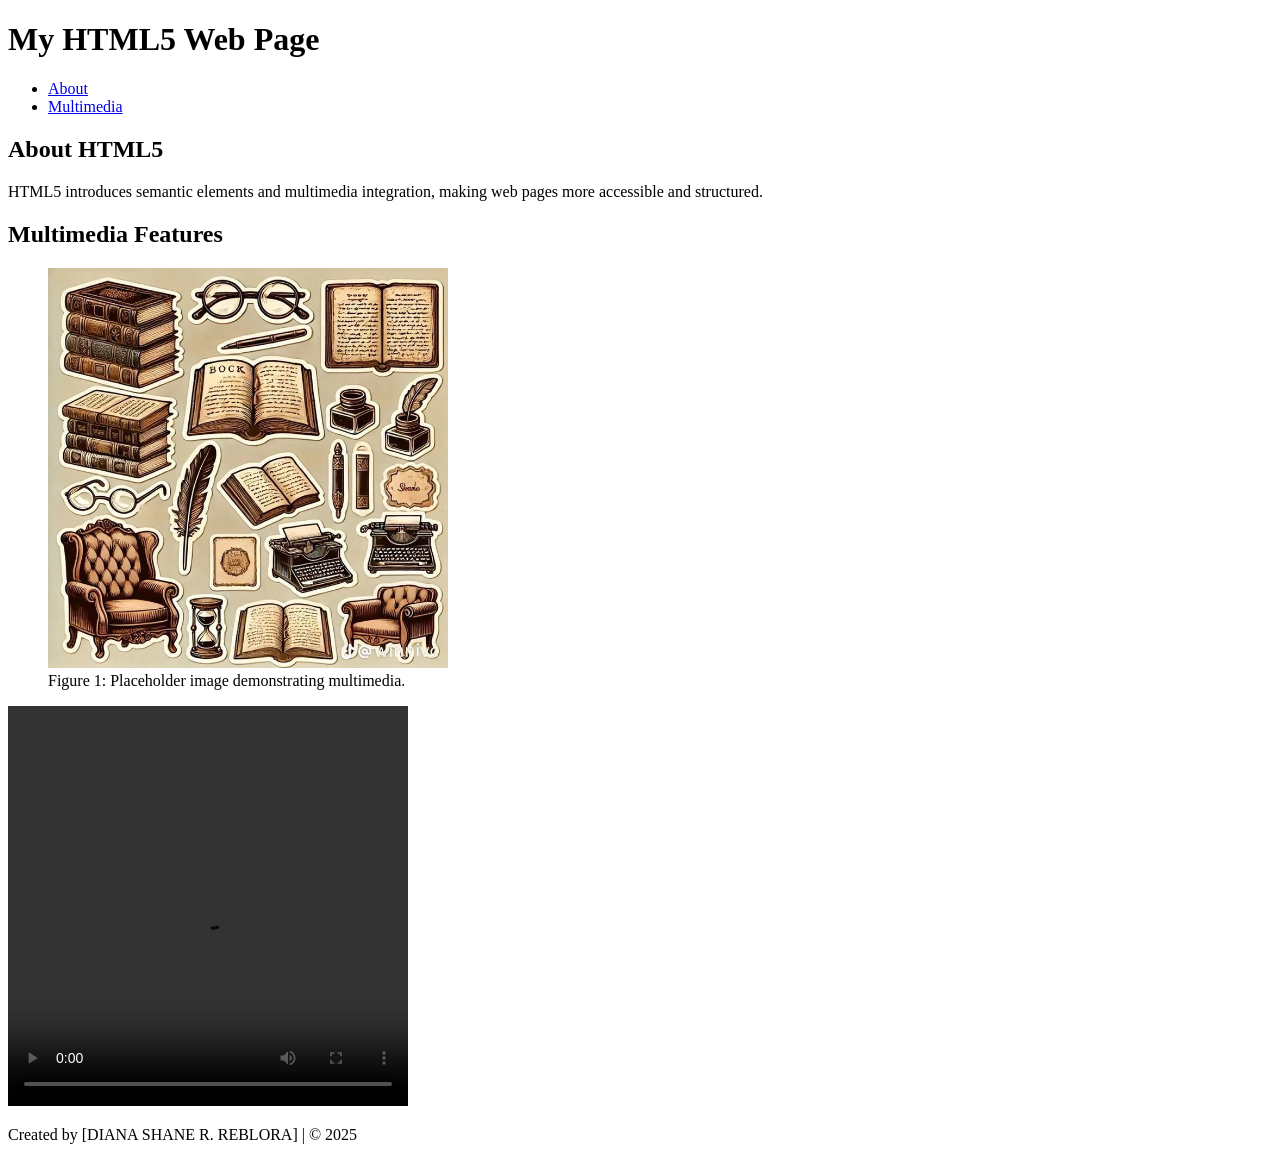
<file: WEEK2-HTML-LAB/index.html>
<!DOCTYPE html>
<html lang="en">

<head>
    <meta charset="UTF-8">
    <meta name="viewport" content="width=device-width, initial-scale=1.0">
    <title>Week 2 HTML Lab</title>
</head>

<body>

    <header>
        <h1>My HTML5 Web Page</h1>

        <nav>
            <ul>
                <li><a href="#about">About</a></li>
                <li><a href="#multimedia">Multimedia</a></li>
            </ul>
        </nav>
    </header>

    <main>

        <section id="about">
            <h2>About HTML5</h2>
            <p>
                HTML5 introduces semantic elements and multimedia integration,
                making web pages more accessible and structured.
            </p>
        </section>

        <section id="multimedia">
            <h2>Multimedia Features</h2>

            <figure>
                <img src="image123.jpg"
                     width="400"
                     height="400"
                     alt="Placeholder Image">

                <figcaption>
                    Figure 1: Placeholder image demonstrating multimedia.
                </figcaption>
            </figure>

            <video width="400" height="400" controls>
                <source src="video123.mp4" type="video/mp4">
                Your browser does not support the video tag.
            </video>

        </section>

    </main>

   <footer>
        <p>Created by [DIANA SHANE R. REBLORA] | © 2025</p>
    </footer>

</body>

</html>
</file>
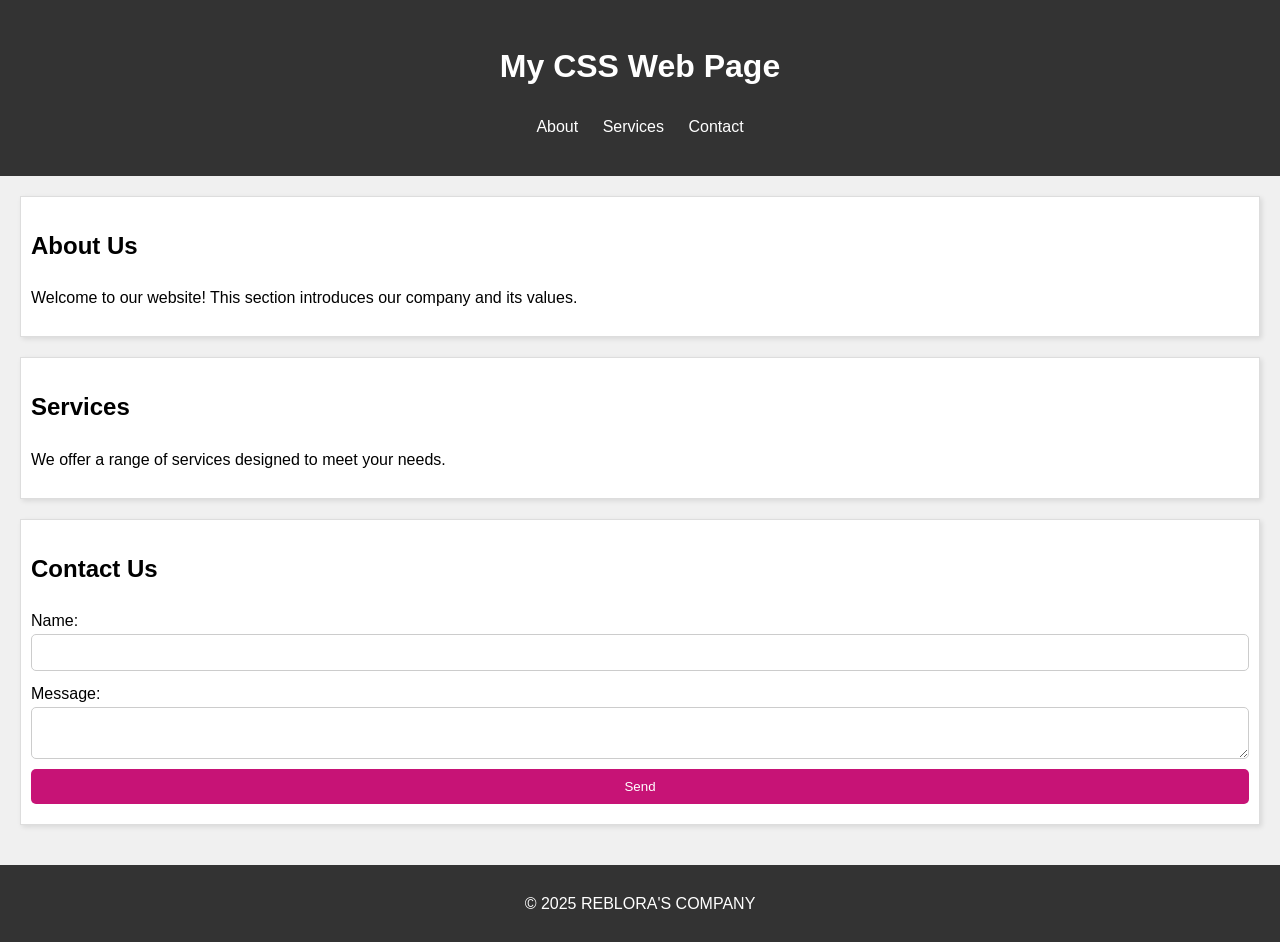
<file: WEEK3-CSS-LAB/index.html>
<!DOCTYPE html>
<html lang="en">
<head>
    <meta charset="UTF-8">
    <meta name="viewport" content="width=device-width, initial-scale=1.0">
    <title>Week 3 CSS Lab</title>
    <link rel="stylesheet" href="style.css">
</head>

<body>
    <header>
        <h1>My CSS Web Page</h1>
        <nav>
            <ul>
                <li><a href="#about">About</a></li>
                <li><a href="#services">Services</a></li>
                <li><a href="#contact">Contact</a></li>
            </ul>
        </nav>
    </header>

    <main>
        <section id="about">
            <h2>About Us</h2>
            <p>Welcome to our website! This section introduces our company and its values.</p>
        </section>

        <section id="services">

            <h2>Services</h2>

            <p>We offer a range of services designed to meet your needs.</p>

        </section>

        <section id="contact">

            <h2>Contact Us</h2>

            <form>

                <label for="name">Name:</label>

                <input type="text" id="name" name="name" required>

                <label for="message">Message:</label>

                <textarea id="message" name="message" required></textarea>

                <button type="submit">Send</button>

            </form>

        </section>

    </main>

    <footer>

        <p>&copy; 2025 REBLORA'S COMPANY</p>

    </footer>

</body>

</html>
</file>
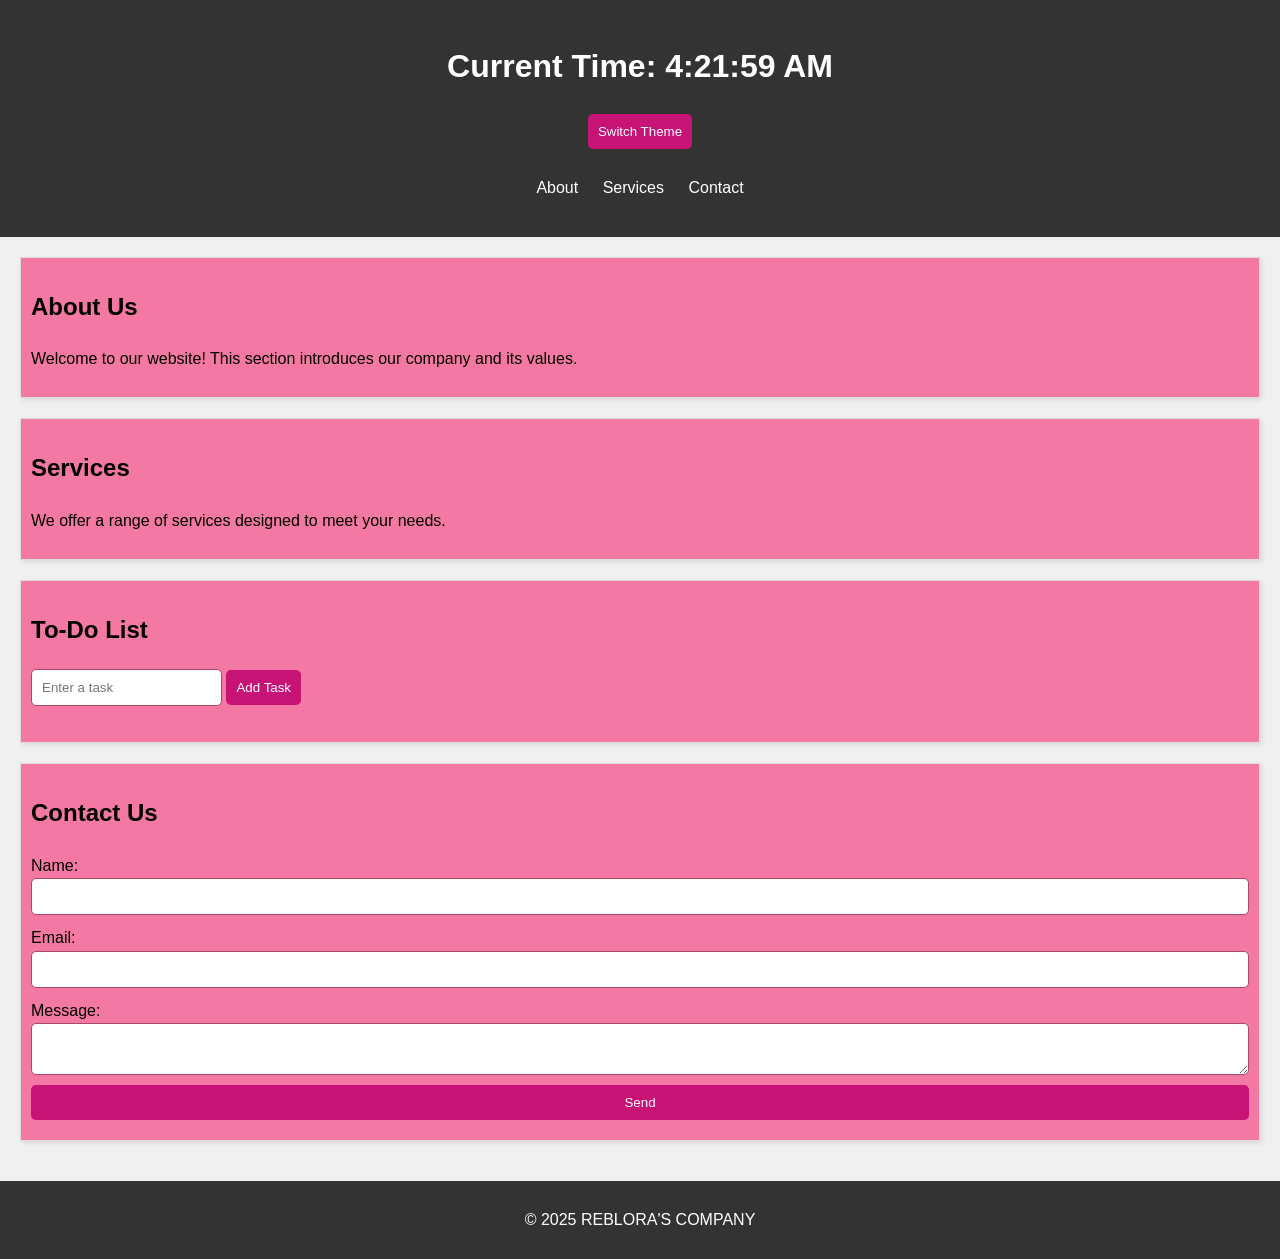
<file: WEEK4-JS-LAB/index.html>
<!DOCTYPE html>
<html lang="en">
<head>
    <meta charset="UTF-8">
    <meta name="viewport" content="width=device-width, initial-scale=1.0">
    <title>Week 3 CSS Lab</title>
    <link rel="stylesheet" href="style.css">
    <script defer src="script.js"></script>
</head>
<header>

    <h1 id="heading">Welcome to My Webpage</h1>

    <button id="themeToggle">Switch Theme</button>

    <nav>
        <ul>
            <li><a href="#about">About</a></li>
            <li><a href="#services">Services</a></li>
            <li><a href="#contact">Contact</a></li>
        </ul>
    </nav>

</header>

    <main>
        <section id="about">
            <h2>About Us</h2>
            <p>Welcome to our website! This section introduces our company and its values.</p>
        </section>

        <section id="services">
            <h2>Services</h2>
            <p>We offer a range of services designed to meet your needs.</p>
        </section>

        <section id="tasks">
            <h2>To-Do List</h2>

            <input type="text" id="taskInput" placeholder="Enter a task">
            <button id="addTask">Add Task</button>

            <ul id="taskList"></ul>
        </section>

        <section id="contact">
            <h2>Contact Us</h2>

        <form id="contactForm">

           <label for="name">Name:</label> 
           <input type="text" id="name" name="name" required>

            <label for="email">Email:</label> 
           <input type="text" id="email" name="email" required>
           
            <label for="message">Message:</label> 
            <textarea id="message" name="message" required></textarea>

            <button type="submit">Send</button> 

        </form>

        </section>

    </main>

    <div id="modal" class="modal">
        <div class="modal-content">
            <p id="modalMessage"></p>
            <button id="closeModal">Close</button>
        </div>
    </div>

    <footer>

        <p>&copy; 2025 REBLORA'S COMPANY</p>

    </footer>

</body>

</html>
</file>
<file: WEEK3-CSS-LAB/style.css>
body {
    font-family: Arial, sans-serif;
    margin: 0;
    padding: 0;
    line-height: 1.6;
    background-color: #f0f0f0;
}

header {
    background-color: #333;
    color: #fff;
    padding: 20px;
    text-align: center;
}

nav ul {
    list-style: none;
    padding: 0;
}

nav ul li {
    display: inline;
    margin: 0 10px;

}

nav ul li a {
    color: white;
    text-decoration: none;
}

nav ul li a:hover {
    text-decoration: underline;
}

main {
    padding: 20px;
}

section {
    margin-bottom: 20px;
    padding: 10px;
    background-color: #fff;
    border: 1px solid #ddd;
    box-shadow: 2px 2px 5px rgba(0, 0, 0, 0.1);
}

form {
    display: flex;
    flex-direction: column;
}

input, textarea, button {
    margin-bottom: 10px;
    padding: 10px;
    border: 1px solid #ccc;
    border-radius: 5px;
}

button {
    background-color: #c71376;
    color: white;
    border: none;
    cursor: pointer;
}

button:hover {
    background-color: #0056b3;
}

footer {
    text-align: center;
    padding: 10px;
    background-color: #333;
    color: #fff;
}

@media (max-width: 768px) {
    header, footer {
        text-align: left;
        padding: 10px;
    }

    nav ul li {
        display: block;
        margin: 5px 0;
    }

}
</file>
<file: WEEK4-JS-LAB/style.css>
body {
    font-family: Arial, sans-serif;
    margin: 0;
    padding: 0;
    line-height: 1.6;
    background-color: #f0f0f0;
}

header {
    background-color: #333;
    color: #fff;
    padding: 20px;
    text-align: center;
}

.dark-mode {
    background-color: rgb(221, 142, 142);
    color: white;
}

.modal {
    display: none;
    position: fixed;
    top: 50%;
    left: 50%;
    transform: translate(-50%, 
-50%);
    background: white;
    padding: 20px;
    box-shadow: 0px 0px 10px
gray;
}
nav ul {
    list-style: none;
    padding: 0;
}

nav ul li {
    display: inline;
    margin: 0 10px;

}

nav ul li a {
    color: white;
    text-decoration: none;
}

nav ul li a:hover {
    text-decoration: underline;
}

main {
    padding: 20px;
}

section {
    margin-bottom: 20px;
    padding: 10px;
    background-color: #f378a3;
    border: 1px solid #ddd;
    box-shadow: 2px 2px 5px rgba(0, 0, 0, 0.1);
}

form {
    display: flex;
    flex-direction: column;
}

input, textarea, button {
    margin-bottom: 10px;
    padding: 10px;
    border: 1px solid #a74b61;
    border-radius: 5px;
}

button {
    background-color: #c71376;
    color: white;
    border: none;
    cursor: pointer;
}

button:hover {
    background-color: #d6dce1;
}

footer {
    text-align: center;
    padding: 10px;
    background-color: #333;
    color: #fff;
}

@media (max-width: 768px) {
    header, footer {
        text-align: left;
        padding: 10px;
    }

    nav ul li {
        display: block;
        margin: 5px 0;
    }

}

.dark-mode {
    background-color: #222;
    color: white;
}

.dark-mode section {
    background-color: #333;
    color: white;
}

.modal {
    display: none;
    position: fixed;
    top: 50%;
    left: 50%;
    transform: translate(-50%, -50%);
    background-color: white;
    color: black;
    padding: 30px;
    box-shadow: 0px 0px 10px gray;
    z-index: 1000;
    border-radius: 5px;
}

.modal-content {
    text-align: center;
}

#modalMessage {
    color: black;
    font-size: 18px;
    margin-bottom: 15px;
}
</file>
